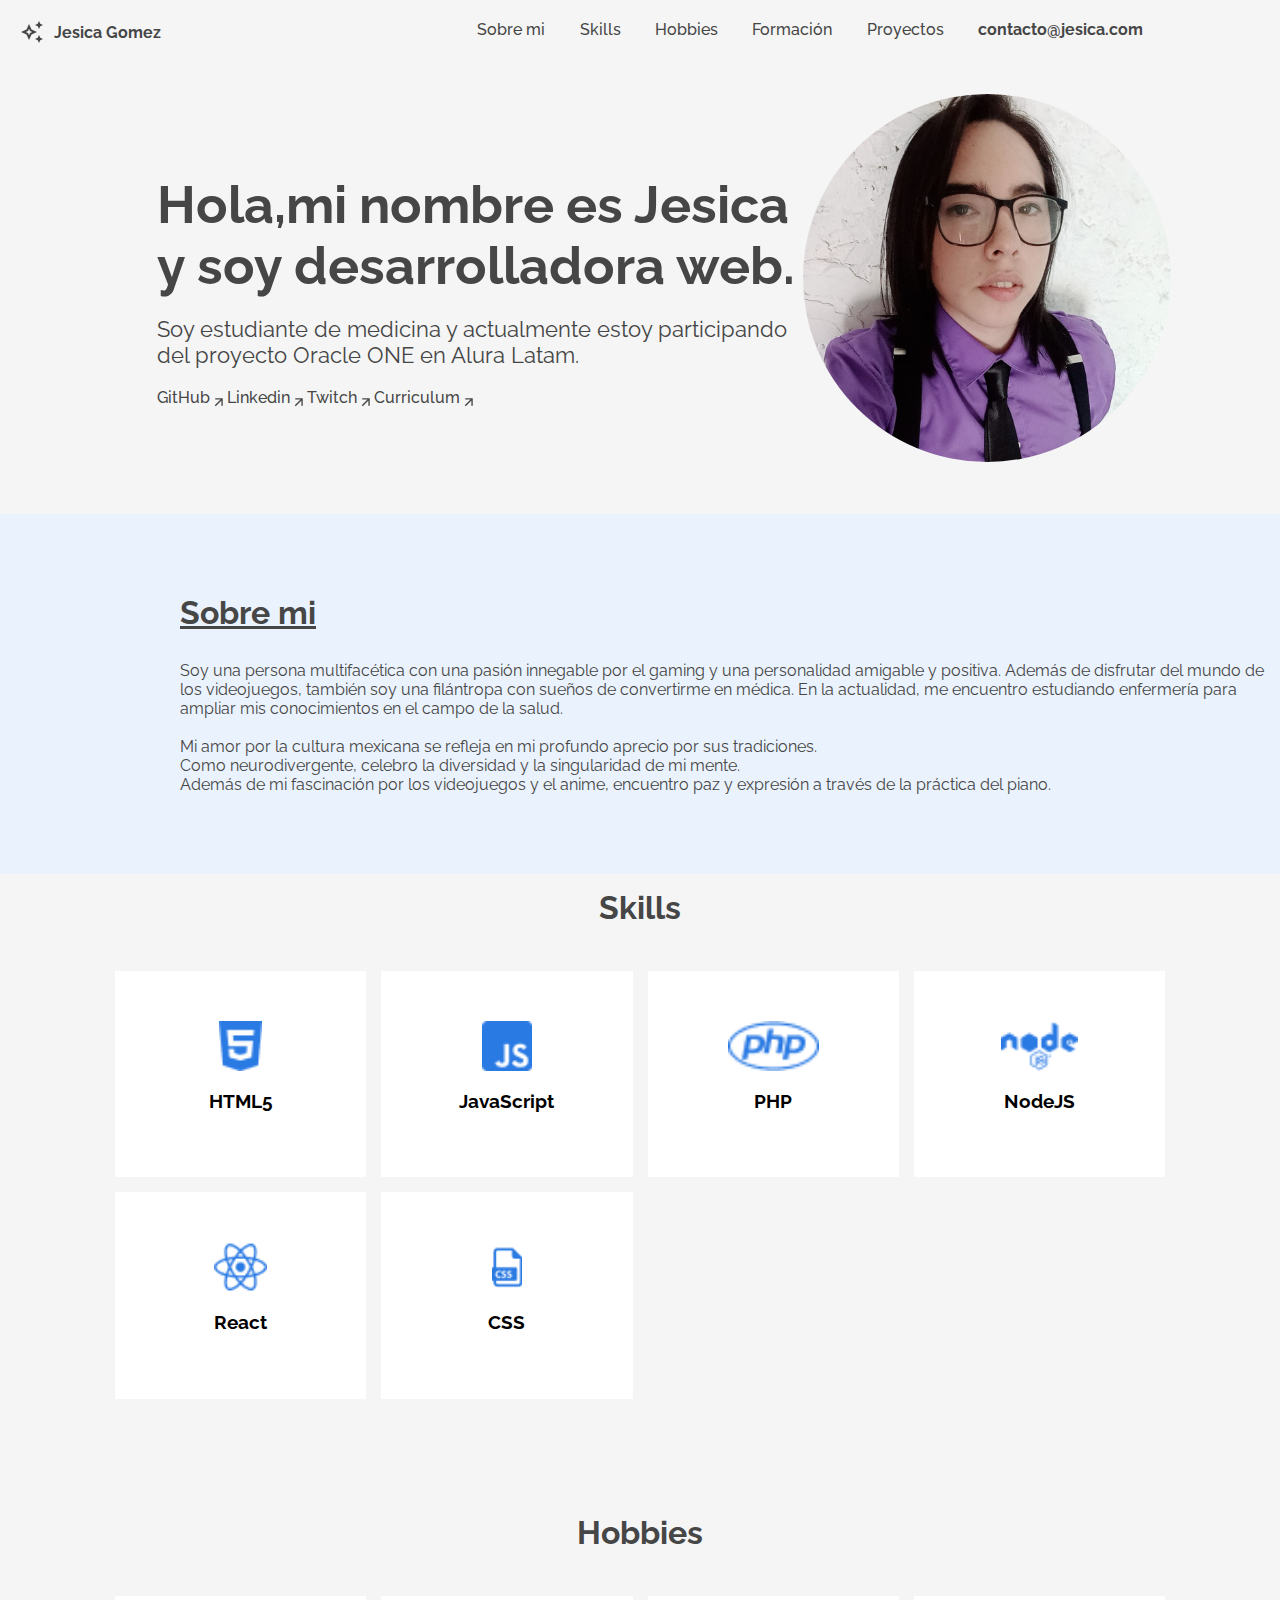
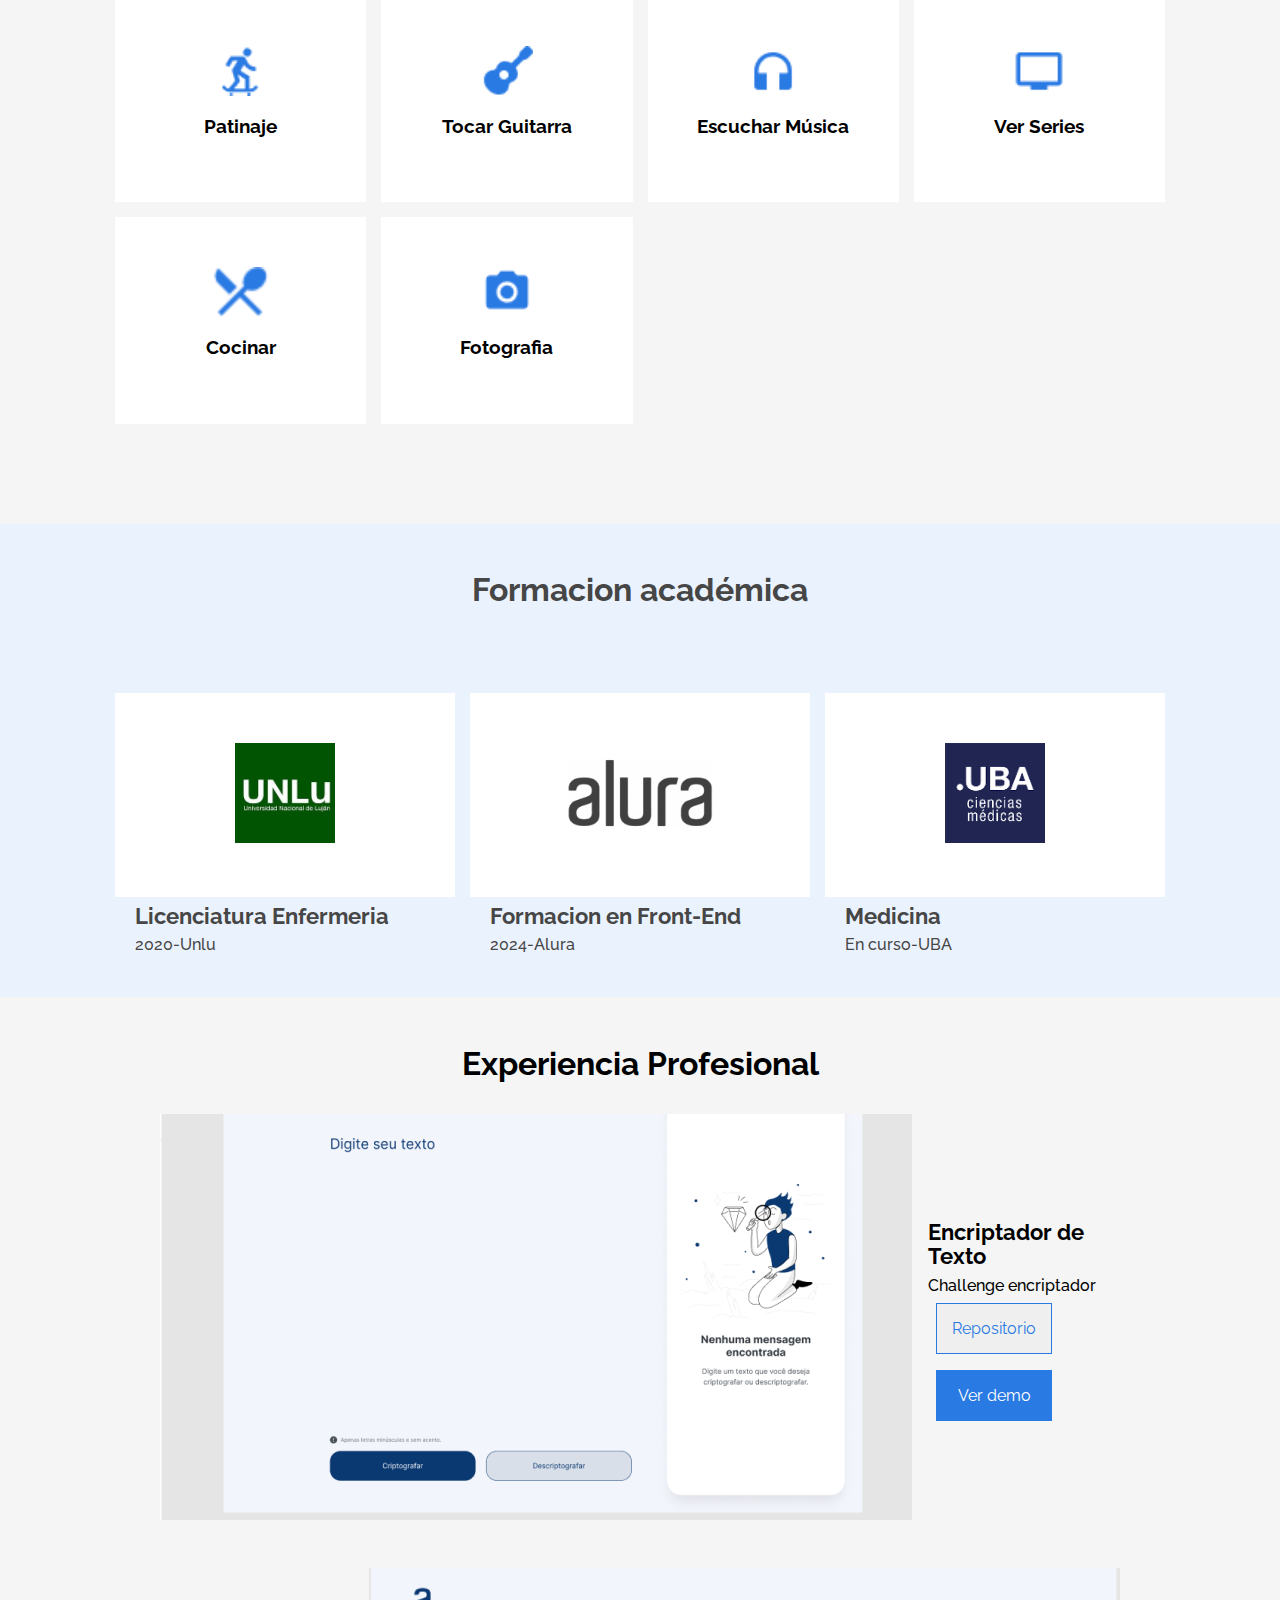
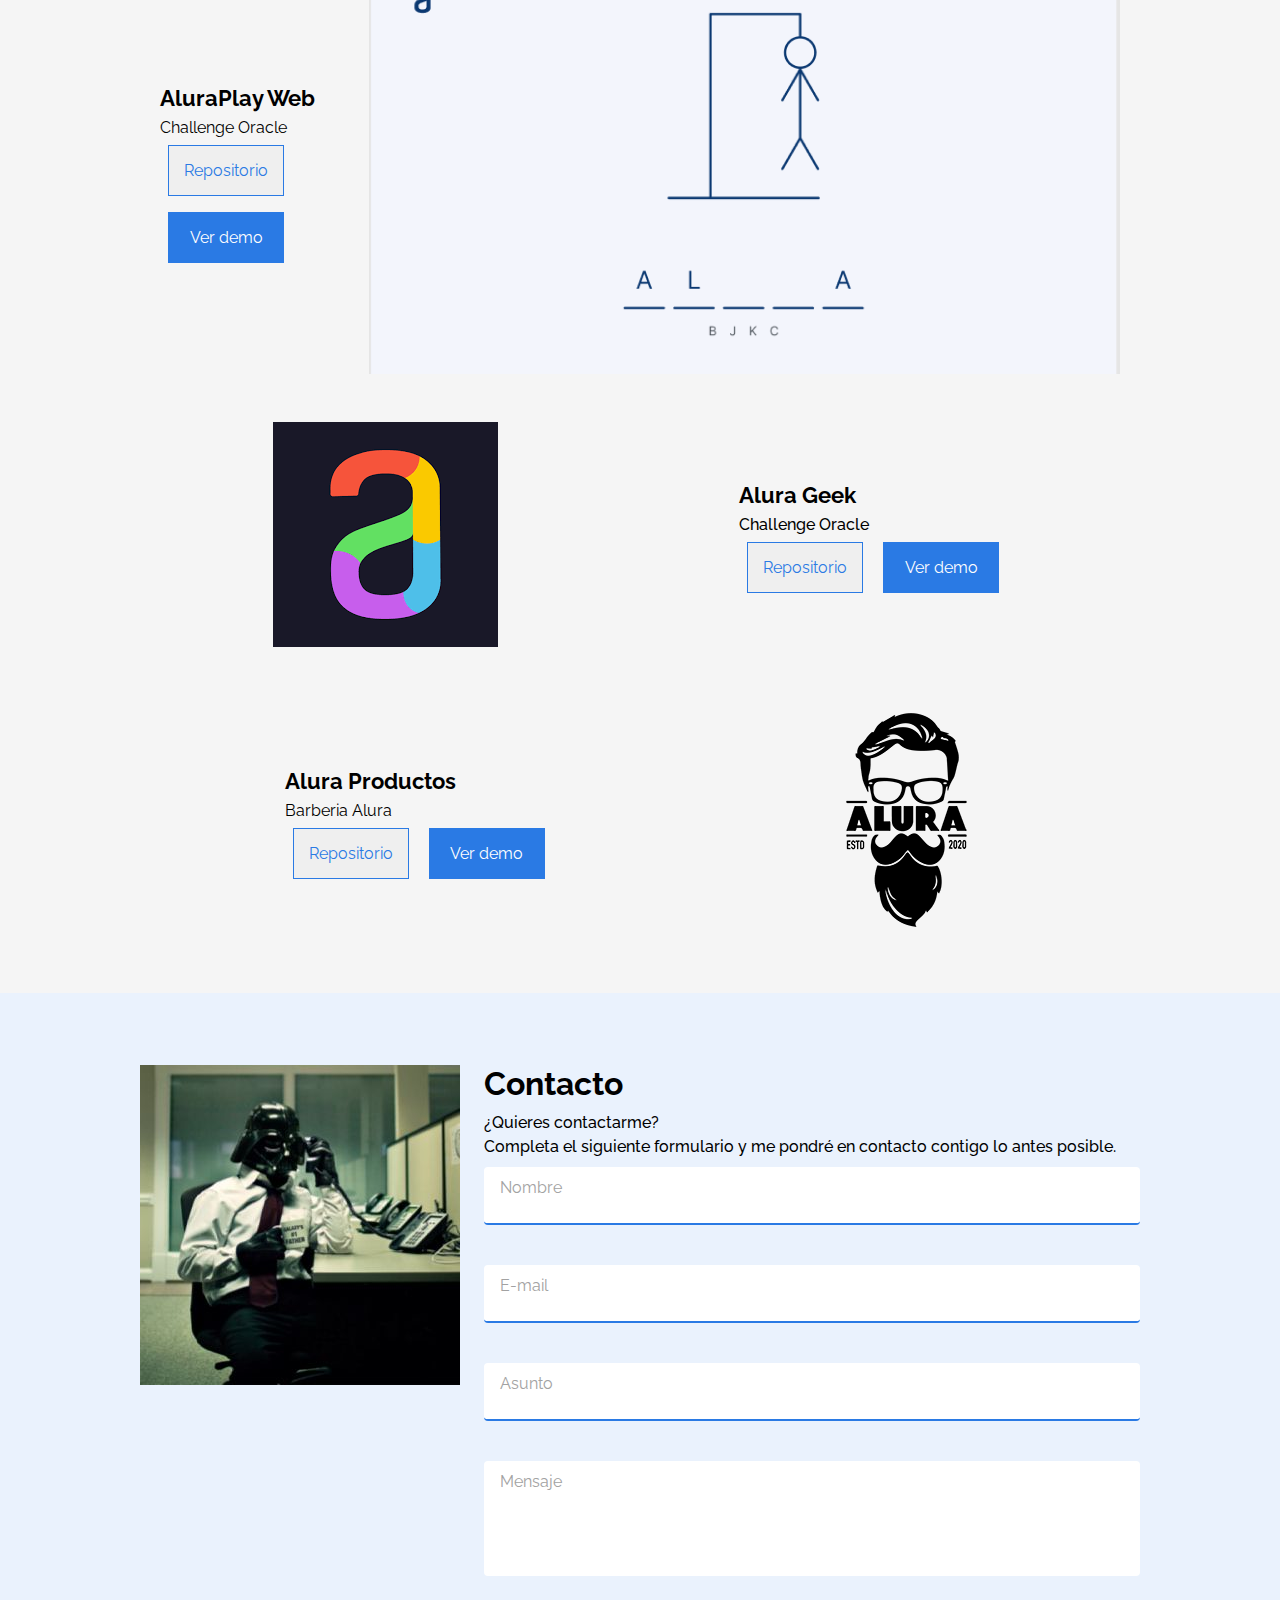
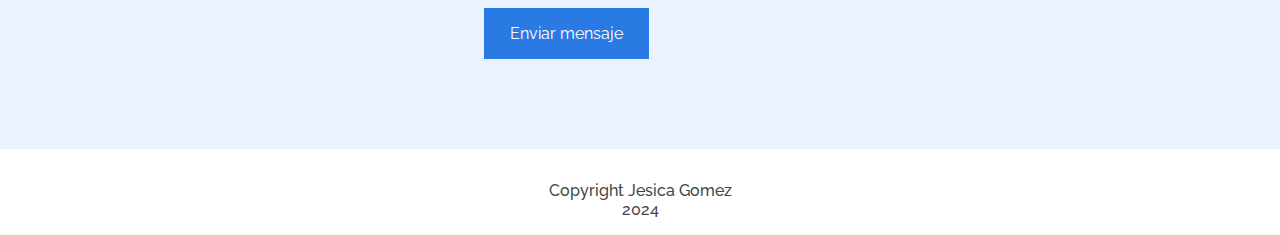
<file: index.html>
<!DOCTYPE html>
<html lang="es">
<head>
    <meta charset="UTF-8">
    <meta http-equiv="X-UA-Compatible" content="IE=edge">
    <meta name="viewport" content="width=device-width, initial-scale=1.0">
    <link rel="stylesheet" href="style.css">
    <link rel="stylesheet" href="style2.css">
    <link rel="stylesheet" href="style3.css">
    <link rel="stylesheet" href="style4.css">
    <link rel="stylesheet" href="style5.css">
    <link rel="preconnect" href="https://fonts.googleapis.com">
    <link rel="preconnect" href="https://fonts.gstatic.com" crossorigin>
    <link rel="preconnect" href="https://fonts.googleapis.com">
    <link rel="preconnect" href="https://fonts.gstatic.com" crossorigin>
    <link href="https://fonts.googleapis.com/css2?family=Raleway:ital,wght@0,100;0,200;0,300;0,400;0,500;0,600;0,700;0,800;0,900;1,100;1,200;1,300;1,400;1,500;1,600;1,700;1,800;1,900&display=swap" rel="stylesheet">
    <script src="validacion.js"></script>

    <title>Portafolio Jesica</title>
</head>
<body>
    <nav>
        <div class="mi-logo">
            <img src="imagenes pro/logoestrella.svg" alt="logoestrella">
            <p>Jesica Gomez</p>
        </div>
        <div class="enlaces-container">
        <a href="#sobremi">Sobre mi</a>
        <a href="#skills">Skills</a>
        <a href="#hobbies">Hobbies</a>
        <a href="#formacion">Formación</a>
        <a href="#xp">Proyectos</a>
        <a href="#contacto">contacto@jesica.com</a>
        </div>
    </nav>
    <section class="seccion1-container" >
        <div class="seccion-1">
        <div>
            <H1>Hola,mi nombre es Jesica<br>y soy desarrolladora web.</H1>
        </div>
        <div>
            <p>Soy estudiante de medicina y actualmente estoy participando <br> del proyecto Oracle ONE en Alura Latam.</p>
        </div>
        <div class="links-container">
            <a href="https://github.com/JesiLyss?tab=repositories">GitHub</a>
        <img src="imagenes pro/arrow.png" alt="flechalink">
        <a href="https://www.linkedin.com/in/jesica-gomez-41520029b/">Linkedin</a>
        <img src="imagenes pro/arrow.png" alt="flechalink">
        <a href="https://www.twitch.tv/lyss_elune">Twitch</a>
        <img src="imagenes pro/arrow.png" alt="flechalink">
        <a href="imagenes pro/Imagen de WhatsApp 2024-05-10 a las 23.43.06_168e5c64.jpg">Curriculum</a>
        <img src="imagenes pro/arrow.png" alt="flechalink">
         </div>
        
        </div>
        <div class="perfil-container">
            <img class="imagen-perfil" src="imagenes pro/mio.jpg" alt="imagen de perfil">
        </div>
    </section>
    <section class="seccion2-container" id="sobremi">
        <div class="seccion-sobremi">
            <h2><u>Sobre mi</u></h2>
            <p>Soy una persona multifacética con una pasión innegable por el gaming y una personalidad amigable y positiva. Además de disfrutar del mundo de los videojuegos, también soy una filántropa con sueños de convertirme en médica. En la actualidad, me encuentro estudiando enfermería para ampliar mis conocimientos en el campo de la salud. <br><br> Mi amor por la cultura mexicana se refleja en mi profundo aprecio por sus tradiciones. <br> Como neurodivergente, celebro la diversidad y la singularidad de mi mente. <br>Además de mi fascinación por los videojuegos y el anime, encuentro paz y expresión a través de la práctica del piano. </p>
        </div>
    </section>
<!--SECCION SKILLS Y HOBBIES-->
    <div class="container-skills" id="skills">
        <h2 class="heading">Skills</h2>
        <div class="box-container">
            <div class="box">
                <img src="imagenes pro/htlm.png" alt="html">
                <h3>HTML5</h3>
            </div>

            <div class="box">
                <img src="imagenes pro/js_icon.png" alt="js">
                <h3>JavaScript</h3>
            </div>

            <div class="box">
                <img src="imagenes pro/php_icon.png" alt="php">
                <h3>PHP</h3>
            </div>

            <div class="box">
                <img src="imagenes pro/nodejs_icon.png" alt="node">
                <h3>NodeJS</h3>
            </div>
            
            <div class="box">
                <img src="imagenes pro/react_icon.png" alt="react">
                <h3>React</h3>
            </div>

            <div class="box">
                <img src="imagenes pro/css_icon.png" alt="css">
                <h3>CSS</h3>
            </div>
        </div>
    </div>


    <div class="container-skills">
        <h2 class="heading" id="hobbies">Hobbies</h2>
        <div class="box-container">
            <div class="box">
                <img src="imagenes pro/skate_icon.png" alt="patinaje">
                <h3>Patinaje</h3>
            </div>

            <div class="box">
                <img src="imagenes pro/guitar_icon.png" alt="guitarra">
                <h3>Tocar Guitarra</h3>
            </div>

            <div class="box">
                <img src="imagenes pro/headphones_icon.png" alt="musica">
                <h3>Escuchar Música</h3>
            </div>

            <div class="box">
                <img src="imagenes pro/tv_icon.png" alt="tv">
                <h3>Ver Series</h3>
            </div>
            
            <div class="box">
                <img src="imagenes pro/forkspoon_icon.png" alt="cocina">
                <h3>Cocinar</h3>
            </div>

            <div class="box">
                <img src="imagenes pro/camera_icon.png" alt="camara">
                <h3>Fotografia</h3>
            </div>
        </div>
    </div>
    

<!--SECCION FORMACION ACADEMICA-->

    <div class="container-formacion" id="formacion">
        <h2 class="heading">Formacion académica</h2>
        <div class="box-container">
            <div class="box">
                <img src="imagenes pro/descarga.jpeg" alt="uni1">
                    <h3>Licenciatura Enfermeria</h3>
                    <p>2020-Unlu</p>
            </div>
      
            <div class="box">
                <img src="imagenes pro/alura_logo.png" alt="alura">
                <h3>Formacion en Front-End</h3>
                <p>2024-Alura</p>
            </div>
            
            <div class="box">
                <img src="imagenes pro/descarga2.png" alt="uni2">
                <h3>Medicina</h3>
                <p>En curso-UBA</p>
                
            </div>
        </div>
    </div>


            <!--SECCION EXPERIENCIA PROFESIONAL/PROYECTOS-->

            <section class="experience" id="xp">
                <h2 class="experience__section__title" >Experiencia Profesional</h2>
                <div class="experiencie__box">
                    <!-- CAPTURA DE PANTALLA DEL PROYECTO -->
                    <img class="experience__img" src="imagenes pro/secretcode_print.png">
                    <div class="experience__info">
                        <h2 class="experience__title">Encriptador de Texto </h2>
                        <h3 class="experience__text">Challenge encriptador</h3>
                            <div class="experience__description">
                                <!-- ENLACE DEL PROYECTO -->
                                    <span class="experience__repo"><a href="https://github.com/JesiLyss/Encriptador-Alura"><button class="experiencia__botao--repo">Repositorio</button></a></span>
                                    <span class="experience__demo"><a href="https://jesilyss.github.io/Encriptador-Alura/"><button class="experience__botao--demo">Ver demo</button></a></span>
                            </div>
                    </div>
                </div>  
        
                <div class="experiencie__box">
                    <!-- CAPTURA DE PANTALLA DEL PROYECTO -->
                    <img class="experience__img" src="imagenes pro/forca2_print.png">
                    <div class="experience__info">
                        <h2 class="experience__title">AluraPlay Web</h2>
                        <h3 class="experience__text"></h3>Challenge Oracle</h3>
                            <div class="experience__description">
                                <!-- ENLACE DEL PROYECTO -->
                                    <span class="experience__repo"><a href="https://github.com/JesiLyss/Alurawebplay"><button class="experiencia__botao--repo">Repositorio</button></a></span>
                                    <span class="experience__demo"><a href="https://jesilyss.github.io/Alurawebplay/"><button class="experience__botao--demo">Ver demo</button></a></span>
                            </div>
                    </div>
                </div>  

                <div class="experiencie__box">
                    <!-- CAPTURA DE PANTALLA DEL PROYECTO -->
                    <img class="experience__img" src="imagenes pro/descarga.png">
                    <div class="experience__info">
                        <h2 class="experience__title">Alura Geek </h2>
                        <h3 class="experience__text">Challenge Oracle</h3>
                            <div class="experience__description">
                                <!-- ENLACE DEL PROYECTO -->
                                    <span class="experience__repo"><a href="https://github.com/JesiLyss/Alurageek-challenge"><button class="experiencia__botao--repo">Repositorio</button></a></span>
                                    <span class="experience__demo"><a href="https://github.com/alura-challenges/challenge-one-encriptador-latam"><button class="experience__botao--demo">Ver demo</button></a></span>
                            </div>
                    </div>
                </div>  
        
                <div class="experiencie__box">
                    <!-- CAPTURA DE PANTALLA DEL PROYECTO -->
                    <img class="experience__img" src="imagenes pro/logo.png">
                    <div class="experience__info">
                        <h2 class="experience__title">Alura Productos</h2>
                        <h3 class="experience__text"></h3>Barberia Alura</h3>
                            <div class="experience__description">
                                <!-- ENLACE DEL PROYECTO -->
                                    <span class="experience__repo"><a href="*"><button class="experiencia__botao--repo">Repositorio</button></a></span>
                                    <span class="experience__demo"><a href="https://github.com/alura-challenges/challenge-one-alurageek-latam"><button class="experience__botao--demo">Ver demo</button></a></span>
                            </div>
                    </div>
                </div>  

            </section>
               

            <!-- SECCION DE CONTACTO -->
        <section class="formcontato" id="contacto">
            <div  class="formcontato__contacto">
                <div class="formcontato--esquerda">
                    <img class="formcontato__img" src="imagenes pro/0afc68abf724645d7a4ef7983834f63c.jpg">
                </div>
                <div class="formcontato__text">
                    <h2 class="formcontato__title">Contacto</h2>
                    <h3 class="formcontato__subtext">¿Quieres contactarme?</h3>
                    <h3 class="formcontato__subtext">Completa el siguiente formulario y me pondré en contacto contigo lo antes posible. </h3>
                    <form class="formcontato__form" name="form" action="https://formsubmit.co/amthogomez14@gmail.com" method="POST">
                        <div class="input-container">
                            <input class="formcontato__input" type="text" name="nombre" id="nombre" placeholder="Nombre" required data-tipo="nombre">
                            <label class="input-label" for="nombre">Nombre</label>
                            <span class="input-message-error">Este campo no es valido</span>
                        </div>
                        <div class="input-container">
                            <input class="formcontato__input" type="email" name="email" id="email" placeholder="E-mail" required data-tipo="email">
                            <label class="input-label" for="email">E-mail</label>
                            <span class="input-message-error">Este campo no es valido</span>
                        </div>
                        <div class="input-container">
                            <input class="formcontato__input" type="text" name="asunto" id="asunto" placeholder="Asunto" required data-tipo="asunto">
                            <label class="input-label" for="asunto">Asunto</label>
                            <span class="input-message-error">Este campo no es valido</span>
                        </div>
                        <div class="input-container">
                            <textarea class="formcontato__textarea" rows="5" cols="40" id="mensagem" name="mensaje" placeholder="Mensaje" required data-tipo="mensaje"></textarea>
                            <label class="textarea-label" for="mensaje">Mensaje</label>
                        </div>
                        <button type="submit" class="formcontato__botao">Enviar mensaje</button>
                    </form>
                </div>
            </div>
        </section>
        <!------SECCION FOOOTER------>
        <section>
            <div class="footer">
                <p>Copyright Jesica Gomez </p>
                <p>2024</p>
            </div>
        </section>

        
</body>
</html>
</file>
<file: style.css>
*{
    margin: 0;
    padding: 0;
    font-family: 'Raleway', sans-serif;
}

html{
    /* me permite deslizar cuando hago click en los links del menu*/
    scroll-behavior: smooth;
}

nav{
    display: flex;
    justify-content: space-around;
    background-color: #F5F5F5;
    padding: 20px;
   
}

.mi-logo{
    position: relative;
    right: 200px;
    display: flex;
    justify-content: space-between;
    box-sizing: border-box;
}
.mi-logo p{
    font-family: 'Raleway', sans-serif;
    font-style: normal;
    font-weight: 700;
    font-size: 16px;
    color: #464646;
    padding-left: 5px;
    padding-top: 3px;

}
.enlaces-container{
    position: relative;
    display: flex;
    justify-content: space-around;
    box-sizing: border-box;
    width: 700px;
    
}
.enlaces-container a{
    text-decoration: none;
    color: #464646;
    font-weight: 500;
    font-family: 'Raleway', sans-serif;
    font-size: 16px;
}
.enlaces-container a:nth-child(6){
    color: #464646;
    font-weight: 700;
    font-style: normal;
}

/*Seccion 0*/
.seccion1-container{
    display: flex;
    justify-content: space-evenly;
    box-sizing: content-box;
    height: 450px;
    padding-left: 200px;
    background-color: #F5F5F5;
}
.seccion-1{
    display: flex;
    flex-direction: column;
    position: relative;
    top: 50px;
}
.seccion-1 h1{
    font-family: 'Raleway';
    font-style: normal;
    font-weight: 700;
    font-size: 52px;
    color: #464646;
    padding-top: 60px;
}
.seccion-1 p{
    padding-top: 20px;
    font-family: 'Raleway';
    font-style: normal;
    font-weight: 400;
    font-size: 22px;
    color: #464646;
}
.links-container{
    padding-top: 20px;
}
.links-container a{
    font-family: 'Raleway';
    font-style: normal;
    font-weight: 500;
    font-size: 16px;
    text-decoration: none;
    color: #464646;
}
.links-container img{
    position: relative;
    top: 4px;
}
.perfil-container{
    position: relative;
    right: 150px;
    top: 30px;
    width: 370px;
    height: 370px;
    box-sizing: border-box;
}
.perfil-container img{
    box-sizing: border-box;
    width: 368px;
    height: 368px;
    border-radius: 200px;
}

/*Seccion Sobre mi*/
.seccion2-container{
    display: flex;
    background-color: #EAF2FD;
    width: 100%;
    height: 421px;
}

.seccion-sobremi{
    display: flex;
    align-items: flex-start;
    flex-direction: column;
    padding-left: 400px;
    padding-top: 80px;
}
.seccion-sobremi h2{
    font-family: 'Raleway';
    font-style: normal;
    font-weight: 700;
    font-size: 32px;
    color: #464646;
}
.seccion-sobremi p{
    font-family: 'Raleway';
    font-style: normal;
    font-weight: 400;
    font-size: 16px;
    color: #464646;
    padding-top: 30px;
    
}

/*Responsive*/
@media (max-width: 1440px){ 
    .seccion1-container{
        display: flex;
        justify-content: space-evenly;
        box-sizing: content-box;
        height: 450px;
        padding-left: 100px;
        background-color: #F5F5F5;
    }
    .perfil-container{
        right: 50px;   
    }
    .mi-logo{
        right: 100px;
    }
    .mi-logo p{
        padding-left: 10px;
    }
    .seccion2-container{
        display: flex;
        background-color: #EAF2FD;
        width: 100%;
        height: 360px;
    }
    .seccion-sobremi{
        padding-left: 180px;
    }
}

@media (max-width: 768px){ 
    .enlaces-container{
        left: 30px; 
    }
    .mi-logo{
        position: relative;
        left: 5px;
    }
    .mi-logo p{
        padding-left: 10px;
    }
    .seccion1-container{
        height: 550px;
        padding-left: 50px;
        background-color: #F5F5F5;
    }
    .seccion-1 h1{
        font-family: 'Raleway';
        font-style: normal;
        font-weight: 700;
        font-size: 42px;
        color: #464646;
        padding-top: 60px;
    }
    .seccion-1 p{
        padding-top: 20px;
        font-family: 'Raleway';
        font-style: normal;
        font-weight: 400;
        font-size: 20px;
        color: #464646;
    }
    .perfil-container{
        right: 20px;
        top: 90px;
    }
    .perfil-container img{
        width: 268px;
        height: 268px;
    }
    .seccion2-container{
        display: flex;
        background-color: #EAF2FD;
        width: 100%;
        height: 367px;
    }
    .seccion-sobremi{
        padding-left: 50px;
        padding-top: 40px;
    }
    .seccion-sobremi p{
        padding-right: 50px;
    }
}

@media screen and (max-width: 414px){
    nav{
        display: flex;
        background-color: #F5F5F5;
        padding: 15px;
    }
    .mi-logo{
        position: absolute;
        left: 10px;
        display: grid;
        justify-content: space-between;
        box-sizing: border-box;
    }
    .mi-logo p{
        position: absolute;
        left: 25px;
        font-family: 'Raleway', sans-serif;
        font-style: normal;
        font-weight: 700;
        font-size: 16px;
        color: #464646;
        padding-left: 5px;
        padding-top: 3px;
    
    }

    .enlaces-container{
        position: relative;
        box-sizing: border-box;
        width: 200px;
        
    }
    .enlaces-container a{
        text-decoration: none;
        color: #464646;
        font-weight: 500;
        font-family: 'Raleway', sans-serif;
        font-size: 16px;
    }
    .enlaces-container a:nth-child(1){
        display: none;
    }
    .enlaces-container a:nth-child(2){
        display: none;
    }
    .enlaces-container a:nth-child(3){
        display: none;
    }
    .enlaces-container a:nth-child(4){
        display: none;
    }
    .enlaces-container a:nth-child(5){
        display: none;
    }
    .enlaces-container a:nth-child(6){
        padding-left: 120px;
        padding-top: 2px;
    }

    .perfil-container{
        position: absolute;
        left: 70px;
        top: 70px;
        width: 270px;
        height: 270px;
        box-sizing: border-box;
    }
    .perfil-container img{
        box-sizing: border-box;
        width: 268px;
        height: 268px;
        border-radius: 200px;
    }

    .seccion1-container{
        height: 780px;
        padding-left: 30px;
        padding-right: 20px;
        background-color: #F5F5F5;
    }
    .seccion-1{
        padding-top: 200px;   
    }
    .seccion2-container{
        display: flex;
        background-color: #EAF2FD;
        width: 100%;
        height: 480px;
    }
    .seccion-sobremi{
        padding-left: 30px;
        padding-top: 40px;
    }
    .seccion-sobremi p{
        padding-right: 30px;
    }
}

@media screen and (max-width: 390px){
    nav{
        display: flex;
        background-color: #F5F5F5;
        padding: 15px;
    }
    .mi-logo{
        position: absolute;
        left: 10px;
        display: grid;
        justify-content: space-between;
        box-sizing: border-box;
    }
    .mi-logo p{
        position: absolute;
        left: 25px;
        font-family: 'Raleway', sans-serif;
        font-style: normal;
        font-weight: 700;
        font-size: 16px;
        color: #464646;
        padding-left: 5px;
        padding-top: 3px;
    
    }

    .enlaces-container{
        position: relative;
        box-sizing: border-box;
        width: 200px;
        
    }
    .enlaces-container a{
        text-decoration: none;
        color: #464646;
        font-weight: 500;
        font-family: 'Raleway', sans-serif;
        font-size: 16px;
    }
    .enlaces-container a:nth-child(1){
        display: none;
    }
    .enlaces-container a:nth-child(2){
        display: none;
    }
    .enlaces-container a:nth-child(3){
        display: none;
    }
    .enlaces-container a:nth-child(4){
        display: none;
    }
    .enlaces-container a:nth-child(5){
        display: none;
    }
    .enlaces-container a:nth-child(6){
        padding-left: 120px;
        padding-top: 2px;
    }

    .perfil-container{
        position: absolute;
        left: 55px;
        top: 70px;
        width: 270px;
        height: 270px;
        box-sizing: border-box;
    }
    .perfil-container img{
        box-sizing: border-box;
        width: 268px;
        height: 268px;
        border-radius: 200px;
    }

    .seccion1-container{
        height: 780px;
        padding-left: 30px;
        padding-right: 20px;
        background-color: #F5F5F5;
    }
    .seccion-1{
        padding-top: 200px;   
    }

    .seccion-1 h1{
        font-size: 2em;
    }

    .seccion2-container{
        display: flex;
        background-color: #EAF2FD;
        width: 100%;
        height: 480px;
    }
    .seccion-sobremi{
        padding-left: 30px;
        padding-top: 40px;
    }
    .seccion-sobremi p{
        padding-right: 30px;
    }
/* Estilos para pantallas grandes (escritorio) */
.container {
    width: 80%; /* Porcentaje del ancho de la pantalla */
    margin: 0 auto; /* Centra el contenedor */
}

/* Estilos para pantallas medianas (tabletas) */
@media only screen and (max-width: 768px) {
    .container {
        width: 90%; /* Reducir el ancho para adaptarse a pantallas más pequeñas */
    }
}

/* Estilos para pantallas pequeñas (teléfonos móviles) */
@media only screen and (max-width: 600px) {
    .container {
        width: 100%; /* Ocupa todo el ancho de la pantalla */
    }
}

/* Estilos específicos para elementos que necesitan ajustes en dispositivos móviles */
@media only screen and (max-width: 600px) {
    .elemento {
        font-size: 14px; /* Tamaño de fuente más pequeño para dispositivos móviles */
    }
}

/* Otros estilos comunes para todos los tamaños de pantalla */
.logo {
    width: 100px;
    height: auto;
}

}
</file>
<file: style2.css>
.container-skills{
    box-sizing: border-box;
    outline: none; border: none;
    text-decoration: none;
}

.container-skills{
    background-color: #f5f5f5;
    padding: 15px 9%;
    padding-bottom: 100px;
}

.container-skills .heading{
    text-align: center;
    padding-bottom: 15px;
    font-family: 'Raleway';
    font-style: normal;
    font-weight: 700;
    font-size: 32px;
    color: #464646;
}

.container-skills .box-container{
    display: grid;
    grid-template-columns: repeat(auto-fit, minmax(240px, 1fr));
    gap: 15px;
    padding-top: 30px;
}

.container-skills .box-container .box{
    background-color: #ffffff;
    text-align: center;
    padding: 50px 20px;
    
}

.container-skills .box-container .box img{
    height: 50px;
}
.container-skills .box-container .box h3{
    line-height: 2.8;
}

/*FORMACION ACADEMICA*/
.container-formacion{
    box-sizing: border-box;
    outline: none; border: none;
    text-decoration: none;
}

.container-formacion{
    background-color: #EAF2FD;
    padding: 15px 9%;
    padding-bottom: 100px;
}

.container-formacion .heading{
    text-align: center;
    padding-bottom:15px;
    font-family: 'Raleway';
    font-style: normal;
    font-weight: 700;
    font-size: 32px;
    color: #464646;
    margin-top: 2rem;
}

.container-formacion .box-container{
    display: grid;
    grid-template-columns: repeat(auto-fit, minmax(240px, 1fr));
    grid-gap: 80px 15px;
    padding-top: 70px;
}

.container-formacion .box-container .box{
    background-color: #ffffff;
    text-align: center;
    padding: 50px 20px;
    
}

.container-formacion .box-container .box img{
    height: 100px;
}
.container-formacion .box-container h3{
  
    font-family: 'Raleway';
    font-style: normal;
    font-weight: 700;
    font-size: 22px;
    color: #464646;

}

.container-formacion .box-container p{
    font-size: 1rem;
    color: #464646;
    font-weight: 500;
}

.container-formacion .box-container h3{
    position: absolute;
    margin-top: 3.5rem;
}
.container-formacion .box-container p{
    position: absolute;
    margin-top: 5.5rem;
   
}
</file>
<file: style3.css>
.experience {
    display: flex;
    flex-direction: column;
    padding-top: 3rem;
    background-color: #F5F5F5;
}

.experience__section__title {
    font-weight: 700;
    font-size: 2rem;
    text-align: center;
    padding-bottom: 2rem;
}

.experiencie__box{
    display:flex;
    justify-content: space-around;
    align-items: center;
    padding: 0 10rem 3rem;
    gap: 1rem;
}

.experiencie__box:nth-child(odd){
    flex-direction: row-reverse;
}

.experience__title{
    font-size: 1.375rem;
    font-weight:700;
    line-height: 1.5rem;
    padding-top: 1rem;
}

.experience__text{
    font-size:1rem;
    font-weight: 500;
    padding-top: 0.5rem;
}

.experiencia__botao--repo{
    margin: 0.5rem;
    border:1px solid;
    border-color: #2A7AE4;
    color: #2A7AE4;
    font-size: 1rem;
    width: 116px;
    height: 51px;
    cursor: pointer;  
}

.experience__botao--demo{
    margin: 0.5rem;
    border:1px solid;
    border-color: #2A7AE4;
    background-color: #2A7AE4;
    color: #fff;
    font-size: 1rem;
    width: 116px;
    height: 51px;
    cursor: pointer;
}

@media (max-width: 768px){
    .experiencie__box{
        display:flex;
        justify-content: space-around;
        align-items: center;
        padding: 0 5rem 1rem;
        gap: 2rem;  
    }
    .experience__img{
        width: 60%;
    }
}

@media (max-width: 414px){
    .experience {
        display: flex;
        flex-direction: column;
        background-color: #F5F5F5;
    }
    .experiencie__box{
        display: flex;
        flex-wrap: wrap;
    }
    .experiencie__box img{
        width: 300px;
    }
    .experience__img{
        width: 100%;
    }
    .experience__description{
        display: flex;
        flex-wrap: nowrap;
    }
}
</file>
<file: style4.css>
.input-container {
    position: relative;
    margin-bottom: 1rem;
    display: flex;
    flex-direction: column;
    justify-content: flex-end;
    box-sizing: border-box;
  }

.formcontato{
    background-color: #EAF2FD;
    width: 100%;
    height: 660px;
    padding-top: 3rem;
    padding-bottom: 3rem;
}

.formcontato__contacto{
    display: flex;
    justify-content: center;
    padding-top: 1.5rem;
    gap:1.5rem;
}

.formcontato__text{
    display: flex;
    flex-direction: column;
    align-items: flex-start;

}

.formcontato__title{
    font-weight: 700;
    font-size: 2rem;
    line-height: 2.375rem; 
    padding-bottom: 0.5rem;
 }

.formcontato__subtext{
    font-weight: 500;
    font-size: 1rem;
    line-height: 1.5rem;
}

.formcontato__form{
    display: flex;
    flex-direction: column;
}
.input-label{
    color: #A2A2A2;
}

.formcontato__input{
    box-sizing: border-box;
    font-size: 1.25rem;
    margin-top: 0.5rem;
    margin-bottom: 1rem;
    background-color: #fff;
    border-radius: 4px;
    border: none;
    border-bottom: solid 2px #2A7AE4;
    width: 656px;
    height: 58px;
    position: relative;
    padding-top: 20px;
    padding-left: 20px;
}

.formcontato__input::placeholder, .formcontato__textarea::placeholder{
    visibility: hidden;

}

.formcontato__input:focus, .formcontato__textarea:focus{
  outline: none;
}

.input-label, .textarea-label {
    position: absolute;
    font-family: 'Raleway';
    top:1.2rem;
    left:1rem;
    font-size: 1rem;
    font-weight: 400;
    line-height: 1.25rem;
    transition: all 0.25s;
}

.formcontato__textarea {
    margin-top: 0.5rem;
    margin-bottom: 1rem;
    background-color: #fff;
    border-radius: 4px;
    border:none;
    position: relative;
    padding-top: 20px;
    padding-left: 20px;
    box-sizing: border-box;
    font-family: 'Raleway';
    font-size: 1rem;
    resize: none;
}
.textarea-label{
    color: #A2A2A2;
}
.formcontato__botao{
    width: 165px;
    height: 51px;
    font-size: 1rem;
    font-weight: 400;
    background-color: #2A7AE4;
    border: none;
    color: #fff;
    cursor: pointer;
}

.formcontato__input:not(:placeholder-shown) + .input-label,
.formcontato__input:focus + .input-label,
.formcontato__textarea:not(:placeholder-shown) + .textarea-label,
.formcontato__textarea:focus + .textarea-label {
  font-size: 0.875rem;
  top: 0.42rem;
  transition: all 0.25s;
}

  .input-container--invalid {
    margin-bottom: 0.5rem;
  }
  
  .input-container--invalid .formcontato__input {
    border: 4px solid #ff0000;
    border-radius: 7px;
  }
  
  .input-container--invalid .input-label {
    color: #ff0000;
    font-weight: 700;
  }
  
  .input-message-error {
    display: none;
  }
  
  .input-container--invalid .input-message-error {
    color: #ff0000;
    font-weight: 700;
    font-size: 1.1rem;
    display: block;
    margin-top: 0.5rem;
    padding-left: 0.5rem;
  }

  @media (max-width: 768px){
    .formcontato--esquerda{
        display: none;
    }
  }

  @media (max-width: 414px){
    .formcontato__text{
        width: 80%;
    }
    .input-container{
        width: 100%;
    }
    .formcontato__input{
        width: 95%;
    }
    .formcontato__textarea{
        width: 95%;
    }
  }
</file>
<file: style5.css>
.footer{
    margin-bottom: 1rem;
    padding-top: 2rem;
    font-size: 1rem;
    font-weight: 500;
    color:#464646;
    text-align: center;   
}
</file>
